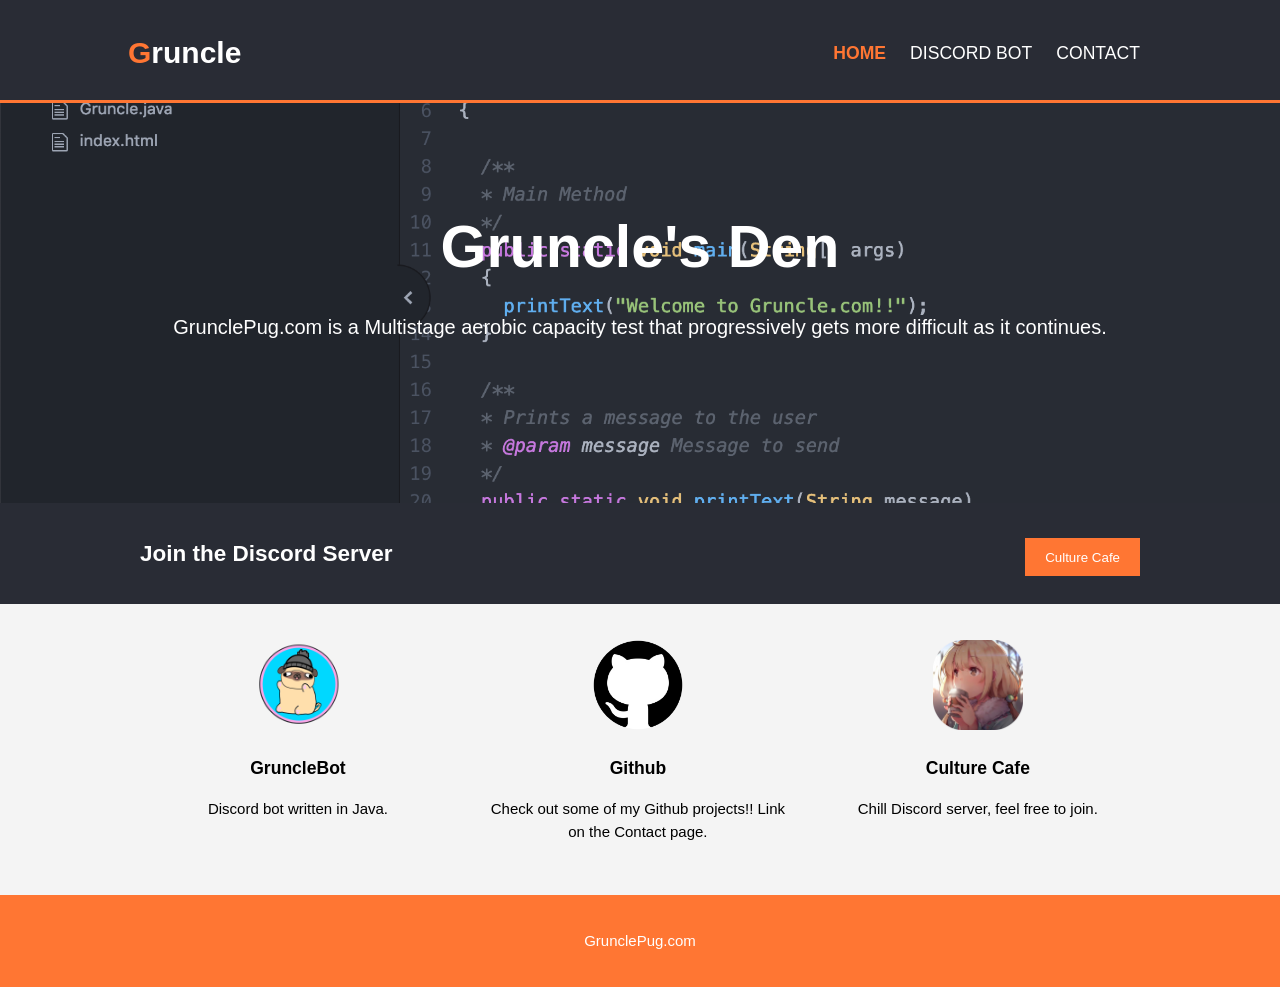
<file: index.html>
<!DOCTYPE html>
<html lang="en" dir="ltr">
  <head>
    <meta charset="utf-8">
    <meta name="viewport" content="width=device-width">
    <meta name="description" content="GrunclePug.com is a Multistage aerobic capacity test that progressively gets more difficult as it continues.">
    <meta name="keywords" content="gruncle, grunclepug, grunclebot, chad, humphries">
    <meta name="author" content="Chad Humphries">
    <title>Gruncle | Welcome</title>
    <link rel="stylesheet" href="./css/style.css">
    <link rel="shortcut icon" type="image/png" href="./img/logo_grunclebot.png">
  </head>
  <body>
    <header>
      <div class="container">
        <div id="logo">
          <h1><span class="highlight">G</span>runcle</h1>
        </div>
        <nav>
          <ul>
            <li class="current"><a href="index.html">Home</a></li>
            <li><a href="grunclebot.html">Discord Bot</a></li>
            <li><a href="contact.html">Contact</a></li>
          </ul>
        </nav>
      </div>
    </header>

    <section id="showcase">
      <div class="container">
        <h1>Gruncle's Den</h1>
        <p>GrunclePug.com is a Multistage aerobic capacity test that progressively gets more difficult as it continues.</p>
      </div>
    </section>

    <section id="discord">
      <div class="container">
        <h1>Join the Discord Server</h1>
        <button class="button_1" onclick="window.open('https://discord.gg/TDDRyv3Pma', '_blank')" title="Culture Cafe on Discord">Culture Cafe</button>
      </div>
    </section>

    <section id="boxes">
      <div class="container">
        <div class="box">
          <img src="./img/logo_grunclebot.png"/>
          <h3>GruncleBot</h3>
          <p>Discord bot written in Java.</p>
        </div>

        <div class="box">
          <img src="./img/logo_github.png"/>
          <h3>Github</h3>
          <p>Check out some of my Github projects!! Link on the Contact page.</p>
        </div>

        <div class="box">
          <img src="./img/logo_culture_cafe.png"/>
          <h3>Culture Cafe</h3>
          <p>Chill Discord server, feel free to join.</p>
        </div>
      </div>
    </section>

    <footer>
      <p>GrunclePug.com</p>
    </footer>
  </body>
</html>
</file>
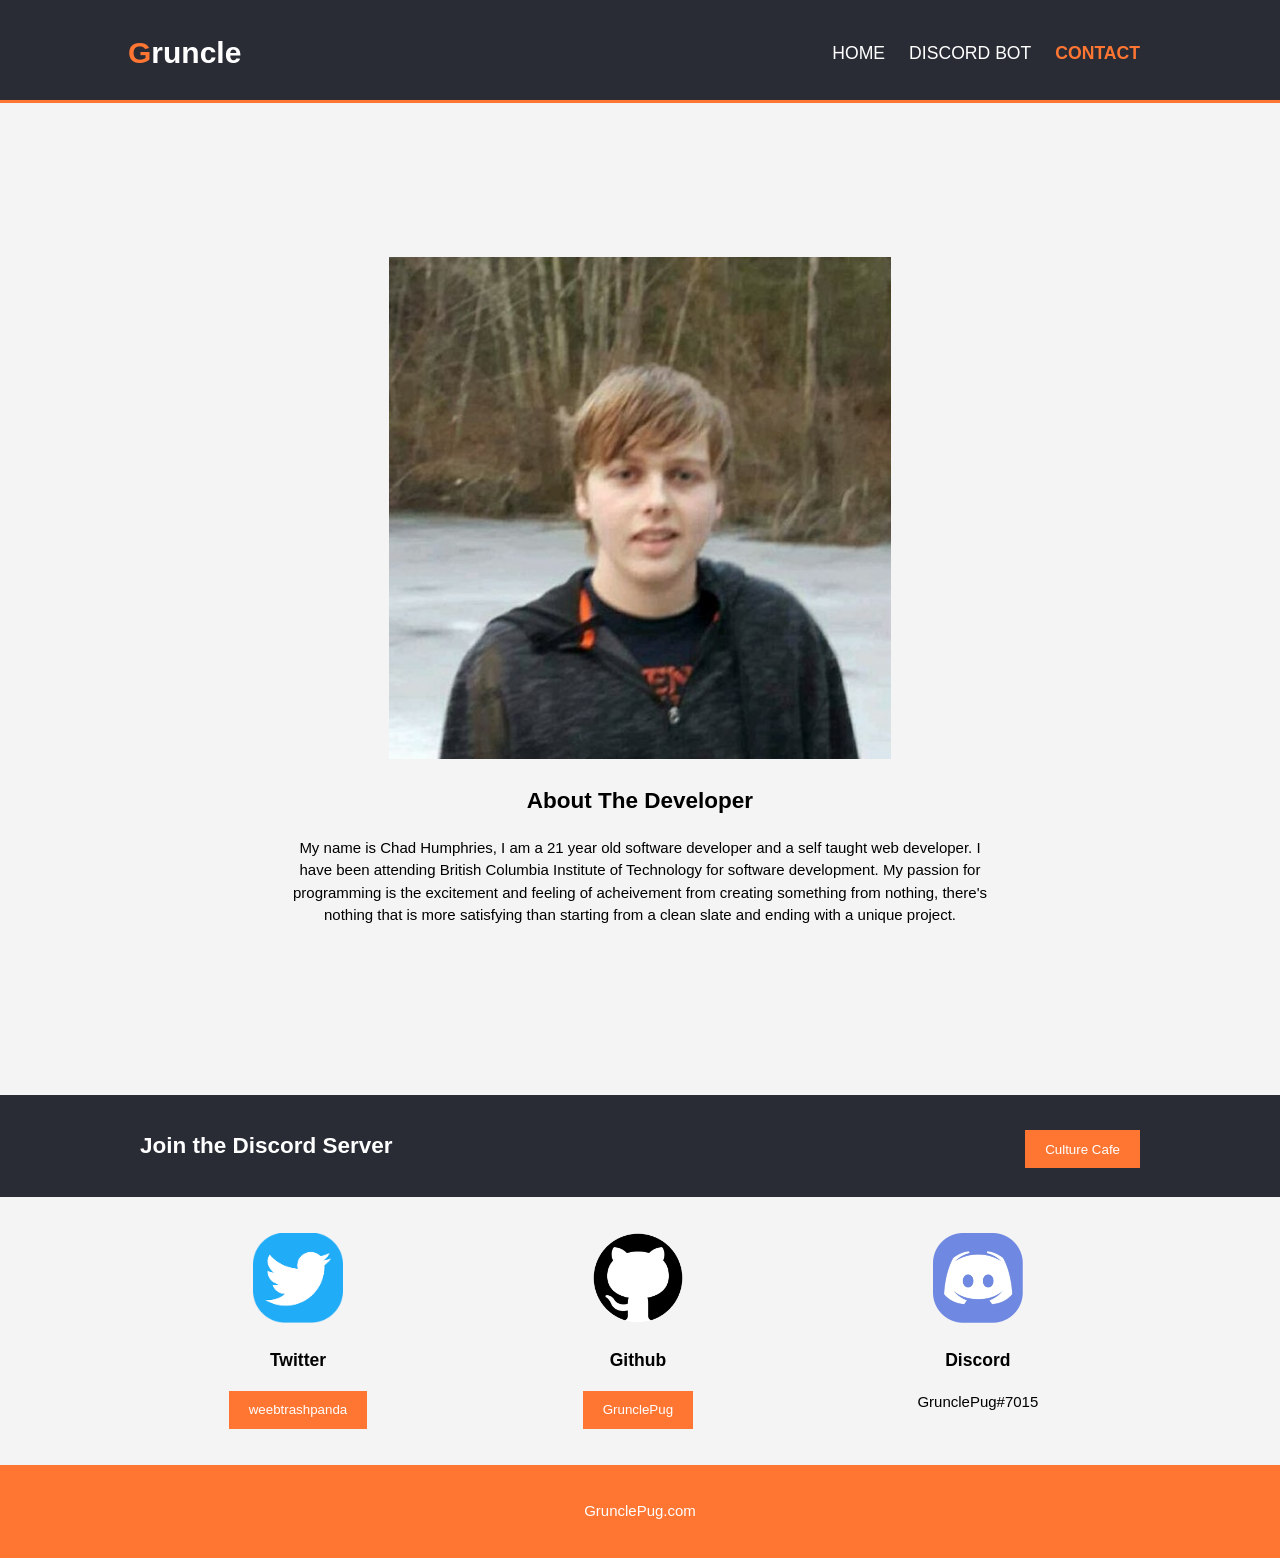
<file: contact.html>
<!DOCTYPE html>
<html lang="en" dir="ltr">
  <head>
    <meta charset="utf-8">
    <meta name="viewport" content="width=device-width">
    <meta name="description" content="GrunclePug.com | Contact the developer">
    <meta name="keywords" content="gruncle, grunclepug, grunclebot">
    <meta name="author" content="Chad Humphries">
    <title>Gruncle | Contact</title>
    <link rel="stylesheet" href="./css/style.css">
    <link rel="shortcut icon" type="image/png" href="./img/logo_grunclebot.png">
  </head>
  <body>
    <header>
      <div class="container">
        <div id="logo">
          <h1><span class="highlight">G</span>runcle</h1>
        </div>
        <nav>
          <ul>
            <li><a href="index.html">Home</a></li>
            <li><a href="grunclebot.html">Discord Bot</a></li>
            <li class="current"><a href="contact.html">Contact</a></li>
          </ul>
        </nav>
      </div>
    </header>

    <section id="about">
      <div class="container">
        <div class="box">
          <img src="./img/logo_developer.jpg"/>
          <h1>About The Developer</h1>
          <p>
            My name is Chad Humphries, I am a 21 year old software developer and a self taught web developer.
            I have been attending British Columbia Institute of Technology for software development.
            My passion for programming is the excitement and feeling of acheivement from creating something from nothing,
            there's nothing that is more satisfying than starting from a clean slate and ending with a unique project.
          </p>
        </div>
      </div>
    </section>

    <section id="discord">
      <div class="container">
        <h1>Join the Discord Server</h1>
        <button class="button_1" onclick="window.open('https://discord.gg/MuKwkwU', '_blank')" title="Culture Cafe on Discord">Culture Cafe</button>
      </div>
    </section>

    <section id="boxes">
      <div class="container">
        <div class="box">
          <img src="./img/logo_twitter.png"/>
          <h3>Twitter</h3>
          <button class="button_1" onclick="window.open('https://twitter.com/GrunclePug', '_blank')" title="Go to my Twitter page">weebtrashpanda</button>
        </div>

        <div class="box">
          <img src="./img/logo_github.png"/>
          <h3>Github</h3>
          <button class="button_1" onclick="window.open('https://github.com/GrunclePug', '_blank')" title="Go to my Github page">GrunclePug</button>
        </div>

        <div class="box">
          <img src="./img/logo_discord.png"/>
          <h3>Discord</h3>
          <p>GrunclePug#7015</p>
        </div>
      </div>
    </section>

    <footer>
      <p>GrunclePug.com</p>
    </footer>
  </body>
</html>
</file>
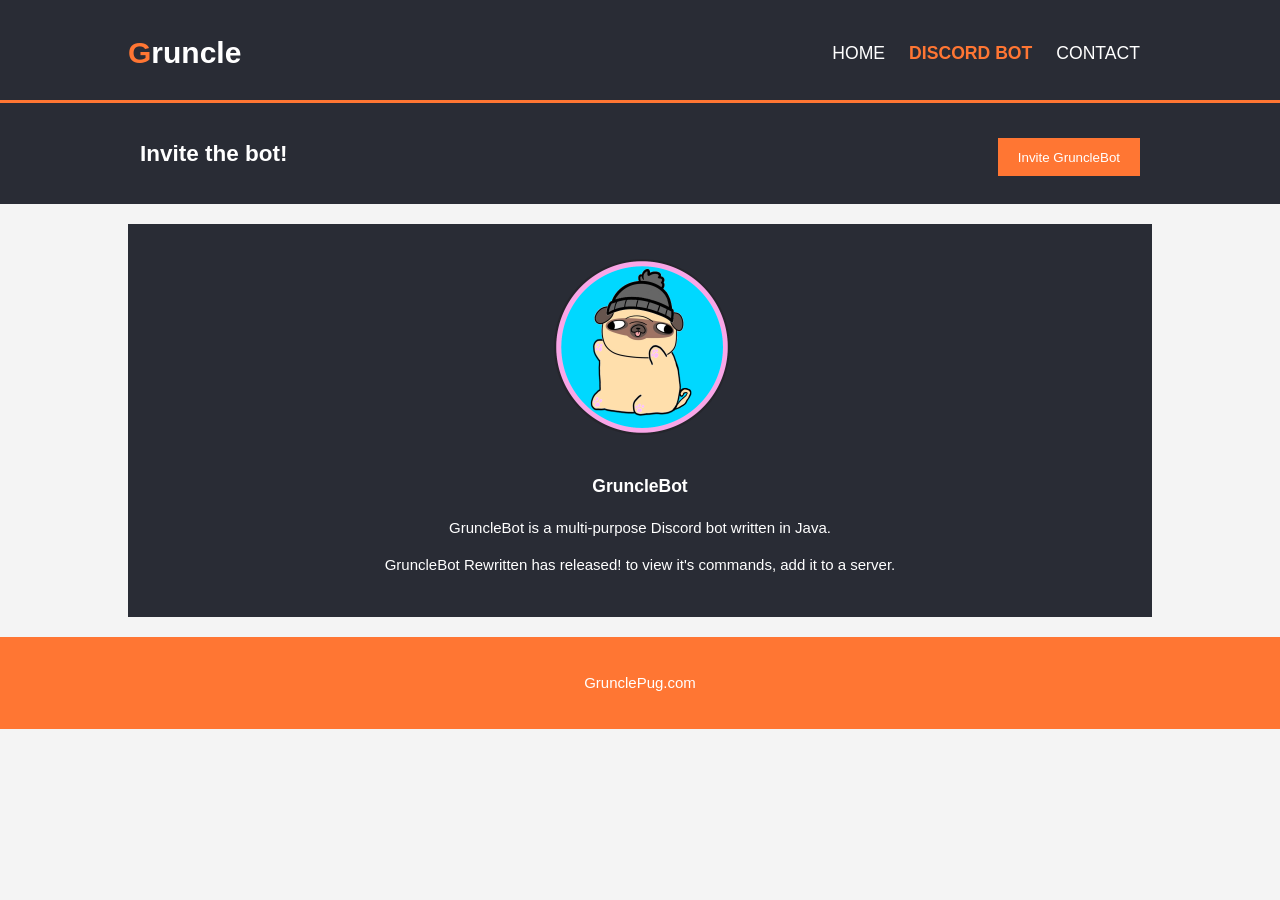
<file: grunclebot.html>
<!DOCTYPE html>
<html lang="en" dir="ltr">
  <head>
    <meta charset="utf-8">
    <meta name="viewport" content="width=device-width">
    <meta name="description" content="GrunclePug.com | Discord Java Bot (GruncleBot)">
    <meta name="keywords" content="gruncle, grunclepug, grunclebot">
    <meta name="author" content="Chad Humphries">
    <title>Gruncle | GruncleBot</title>
    <link rel="stylesheet" href="./css/style.css">
    <link rel="shortcut icon" type="image/png" href="./img/logo_grunclebot.png">
  </head>
  <body>
    <header>
      <div class="container">
        <div id="logo">
          <h1><span class="highlight">G</span>runcle</h1>
        </div>
        <nav>
          <ul>
            <li><a href="index.html">Home</a></li>
            <li class="current"><a href="grunclebot.html">Discord Bot</a></li>
            <li><a href="contact.html">Contact</a></li>
          </ul>
        </nav>
      </div>
    </header>

    <section id="discord">
      <div class="container">
        <h1>Invite the bot!</h1>
        <button class="button_1" onclick="window.open('https://discordapp.com/api/oauth2/authorize?client_id=390942897463099393&permissions=2146958583&scope=bot', '_blank')" title="Invite GruncleBot to your Discord server">Invite GruncleBot</button>
      </div>
    </section>

    <section id="boxes">
      <div class="dark">
        <article id="main-col">
          <img src="./img/logo_grunclebot.png"/>
          <h1 class="page-title">GruncleBot</h1>
          <p>GruncleBot is a multi-purpose Discord bot written in Java.</p>
          <p>GruncleBot Rewritten has released! to view it's commands, add it to a server.</p>
        </article>
      </div>
    </section>

    <footer>
      <p>GrunclePug.com</p>
    </footer>
  </body>
</html>
</file>
<file: css/style.css>
body
{
  font: 15px/1.5 Arial, Helvetica, sans-serif;
  padding:0;
  margin:0;
  background-color:#f4f4f4;
}

/* Global */
.container
{
  width:80%;
  margin:auto;
  overflow:hidden;
}

ul
{
  margin:0;
  padding:0;
}

.button_1
{
  height:38px;
  background:#FF7633;
  border:0;
  padding-left:20px;
  padding-right:20px;
  color:#ffffff;
}

.button_1:hover
{
  color:#E4E4E4;
  background:#FF8B32;
  transition-duration:0.25s;
}

.dark
{
  padding:15px;
  background:#292C35;
  color:#ffffff;
  margin:10px 10%;
}

/* Header */
header
{
  background:#292C35;
  color:#ffffff;
  padding-top:30px;
  min-height:70px;
  border-bottom:#FF7633 3px solid;
}

header #logo
{
  float:left;
}

header #logo h1
{
  margin:0;
}

header nav
{
  float:right;
  margin-top:10px;
}

header li
{
  float:left;
  display:inline;
  padding:0 12px;
}

header a
{
  color:#ffffff;
  text-decoration:none;
  text-transform:uppercase;
  font-size:1.1rem;
}

header .highlight, header .current a
{
  color:#FF7633;
  font-weight:bold;
}

header a:hover
{
  color:#E4E4E4;
  font-weight:bold;
}

/* Showcase */
#showcase
{
  min-height:400px;
  background:url('../img/showcase.png') no-repeat center;
  background-size:cover;
  text-align:center;
  color:#ffffff;
}

#showcase h1
{
  margin-top:100px;
  font-size:3.7rem;
  margin-bottom:10px;
}

#showcase p
{
  font-size:20px;
}

/* Discord */
#discord
{
  padding:15px;
  color:#ffffff;
  background:#292C35;
}

#discord h1
{
  float:left;
}

#discord button
{
  float:right;
  margin-top:20px;
}

/* Boxes */
#boxes
{
  margin-top:20px;
}

#boxes .box
{
  float:left;
  text-align:center;
  width:30%;
  padding:1.6%;
}

#boxes .box img
{
  width:90px;
}

#boxes article
{
  text-align:center;
  width:98%;
  padding:1%;
}

#boxes article img
{
  width:200px;
}

/* About */
#about .box
{
  float:left;
  text-align:center;
  width:70%;
  padding:15%;
}

#about .box p
{
  max-width:800px;
}

#about .box img
{
  width:70%;
  margin:20px, 15%;
}

/* Footer */
footer
{
  padding:20px;
  margin-top:20px;
  color:#ffffff;
  background-color:#FF7633;
  text-align:center;
}

/* Media Queries */
@media(max-width: 768px)
{
  header #logo,
  header nav
  header nav li,
  #discord h1,
  #discord button,
  #boxes .box
  {
    float:none;
    text-align:center;
    width:100%;
  }

  header
  {
    padding-bottom:20px;
  }

  #showcase h1
  {
    margin-top:40px;
  }

  #discord button
  {
    display:block;
    width:100%;
  }
}
</file>
